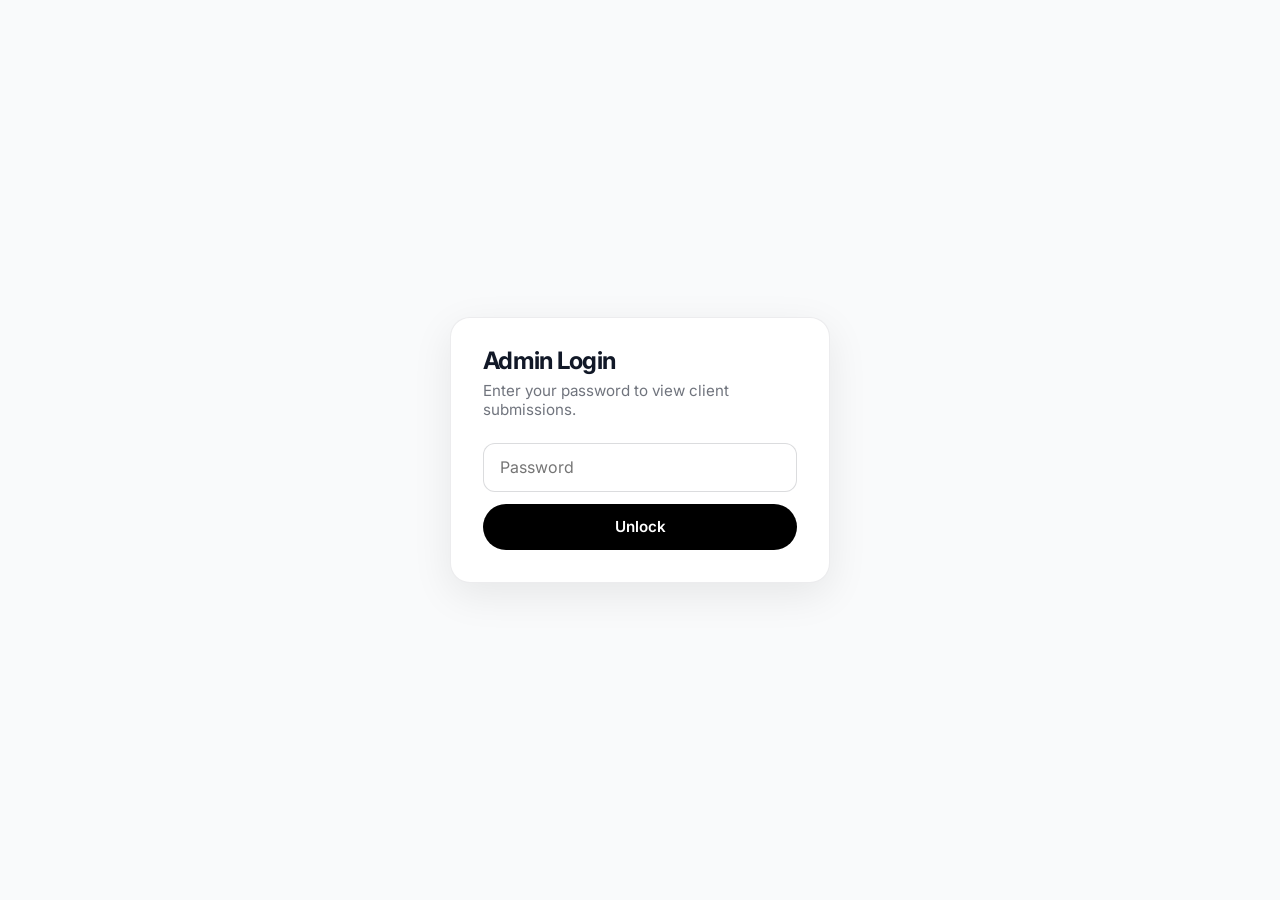
<file: admin/index.html>
<!DOCTYPE html>
<html lang="en">
<head>
  <meta charset="UTF-8">
  <meta name="viewport" content="width=device-width, initial-scale=1.0">
  <meta name="robots" content="noindex, nofollow">
  <title>Admin | Client Submissions</title>
  <link rel="stylesheet" href="../css/index.css">
  <link rel="stylesheet" href="../css/admin.css">
</head>
<body>
  <section class="login-screen" id="loginScreen">
    <div class="login-card">
      <h1>Admin Login</h1>
      <p>Enter your password to view client submissions.</p>
      <form class="login-form" id="loginForm">
        <input type="password" id="passwordInput" placeholder="Password" autocomplete="current-password" required>
        <button type="submit">Unlock</button>
      </form>
      <p class="login-error" id="loginError">Incorrect password. Try again.</p>
    </div>
  </section>

  <div class="admin-app" id="adminApp">
    <div class="admin-container">
      <header class="admin-header">
        <h1>Client Submissions</h1>
        <div class="header-actions">
          <button class="logout-btn" type="button" id="logoutBtn">Logout</button>
          <a href="../index.html" class="back-link">
            <svg xmlns="http://www.w3.org/2000/svg" fill="none" viewBox="0 0 24 24" stroke-width="2" stroke="currentColor">
              <path stroke-linecap="round" stroke-linejoin="round" d="M10.5 19.5 3 12m0 0 7.5-7.5M3 12h18" />
            </svg>
            Back to Portfolio
          </a>
        </div>
      </header>

      <div class="stats">
        <div class="stat-card">
          <div class="stat-label">Total</div>
          <div class="stat-value" id="totalCount">0</div>
        </div>
        <div class="stat-card">
          <div class="stat-label">New</div>
          <div class="stat-value" id="newCount">0</div>
        </div>
        <div class="stat-card">
          <div class="stat-label">Contacted</div>
          <div class="stat-value" id="contactedCount">0</div>
        </div>
        <div class="stat-card">
          <div class="stat-label">Completed</div>
          <div class="stat-value" id="completedCount">0</div>
        </div>
      </div>

      <div class="submissions-header">
        <h2>All Submissions</h2>
        <div class="filter-buttons">
          <button class="filter-btn" type="button" id="refreshBtn">Refresh</button>
          <button class="filter-btn active" data-filter="all" type="button">All</button>
          <button class="filter-btn" data-filter="new" type="button">New</button>
          <button class="filter-btn" data-filter="contacted" type="button">Contacted</button>
          <button class="filter-btn" data-filter="completed" type="button">Completed</button>
        </div>
      </div>

      <div class="submissions-list" id="submissionsList">
        <div class="empty-state">
          <p>Loading submissions...</p>
        </div>
      </div>
    </div>
  </div>

  <script src="../js/admin-auth.js"></script>
  <script src="../js/upstash-config.js"></script>
  <script src="../js/submissions-db.js"></script>
  <script>
    let allSubmissions = [];
    let currentFilter = 'all';

    const loginScreen = document.getElementById('loginScreen');
    const adminApp = document.getElementById('adminApp');
    const loginError = document.getElementById('loginError');

    function escapeHtml(value) {
      return String(value)
        .replace(/&/g, '&amp;')
        .replace(/</g, '&lt;')
        .replace(/>/g, '&gt;')
        .replace(/"/g, '&quot;')
        .replace(/'/g, '&#39;');
    }

    function showAdmin() {
      loginScreen.style.display = 'none';
      adminApp.classList.add('visible');
      loadSubmissions();
    }

    function showLogin() {
      AdminAuth.logout();
      adminApp.classList.remove('visible');
      loginScreen.style.display = 'grid';
      document.getElementById('passwordInput').value = '';
      loginError.classList.remove('visible');
    }

    document.getElementById('loginForm').addEventListener('submit', (event) => {
      event.preventDefault();
      const password = document.getElementById('passwordInput').value;

      if (AdminAuth.login(password)) {
        loginError.classList.remove('visible');
        showAdmin();
        return;
      }

      loginError.classList.add('visible');
    });

    document.getElementById('logoutBtn').addEventListener('click', showLogin);

    async function loadSubmissions() {
      try {
        const db = await SubmissionsDb.loadDb();
        allSubmissions = db.submissions || [];
        updateStats();
        renderSubmissions();
      } catch (error) {
        document.getElementById('submissionsList').innerHTML = `
          <div class="empty-state">
            <p>Could not load submissions.</p>
          </div>
        `;
      }
    }

    function updateStats() {
      document.getElementById('totalCount').textContent = allSubmissions.length;
      document.getElementById('newCount').textContent = allSubmissions.filter(s => s.status === 'new').length;
      document.getElementById('contactedCount').textContent = allSubmissions.filter(s => s.status === 'contacted').length;
      document.getElementById('completedCount').textContent = allSubmissions.filter(s => s.status === 'completed').length;
    }

    function renderSubmissions() {
      const list = document.getElementById('submissionsList');
      const filtered = currentFilter === 'all'
        ? allSubmissions
        : allSubmissions.filter(s => s.status === currentFilter);

      if (filtered.length === 0) {
        list.innerHTML = `
          <div class="empty-state">
            <p>No ${currentFilter === 'all' ? '' : currentFilter} submissions</p>
          </div>
        `;
        return;
      }

      list.innerHTML = filtered.map(sub => `
        <article class="submission-card">
          <div class="submission-header">
            <div class="submission-info">
              <h3>${escapeHtml(sub.name)}</h3>
              <div class="submission-meta">
                <span>${new Date(sub.submittedAt).toLocaleDateString()}</span>
                <span>${new Date(sub.submittedAt).toLocaleTimeString()}</span>
              </div>
            </div>
            <span class="status-badge status-${escapeHtml(sub.status)}">${escapeHtml(sub.status)}</span>
          </div>

          <div class="submission-details">
            <div>
              <div class="detail-label">Service</div>
              <div class="detail-value">${escapeHtml(sub.service)}</div>
            </div>
            <div>
              <div class="detail-label">Email</div>
              <div class="detail-value">${escapeHtml(sub.email)}</div>
            </div>
            <div>
              <div class="detail-label">Company</div>
              <div class="detail-value">${escapeHtml(sub.company)}</div>
            </div>
            <div>
              <div class="detail-label">Budget</div>
              <div class="detail-value">${escapeHtml(sub.budget)}</div>
            </div>
          </div>

          <div class="submission-message">
            <h4>Project Details</h4>
            <p>${escapeHtml(sub.message)}</p>
          </div>

          <div class="submission-actions">
            ${sub.status === 'new' ? `<button class="action-btn" type="button" onclick="updateStatus('${escapeHtml(sub.id)}', 'contacted')">Mark as Contacted</button>` : ''}
            ${sub.status === 'contacted' ? `<button class="action-btn" type="button" onclick="updateStatus('${escapeHtml(sub.id)}', 'completed')">Mark as Completed</button>` : ''}
            <button class="action-btn delete" type="button" onclick="deleteSubmission('${escapeHtml(sub.id)}')">Delete</button>
          </div>
        </article>
      `).join('');
    }

    async function updateStatus(id, status) {
      allSubmissions = allSubmissions.map(sub => sub.id === id ? { ...sub, status } : sub);

      try {
        await SubmissionsDb.saveDb({ submissions: allSubmissions });
        updateStats();
        renderSubmissions();
      } catch (error) {
        alert('Could not update submission.');
        await loadSubmissions();
      }
    }

    async function deleteSubmission(id) {
      if (!confirm('Delete this submission?')) {
        return;
      }

      allSubmissions = allSubmissions.filter(sub => sub.id !== id);

      try {
        await SubmissionsDb.saveDb({ submissions: allSubmissions });
        updateStats();
        renderSubmissions();
      } catch (error) {
        alert('Could not delete submission.');
        await loadSubmissions();
      }
    }

    document.getElementById('refreshBtn').addEventListener('click', loadSubmissions);

    document.querySelectorAll('.filter-btn[data-filter]').forEach(btn => {
      btn.addEventListener('click', () => {
        document.querySelectorAll('.filter-btn[data-filter]').forEach(item => item.classList.remove('active'));
        btn.classList.add('active');
        currentFilter = btn.dataset.filter;
        renderSubmissions();
      });
    });

    if (AdminAuth.isAuthenticated()) {
      showAdmin();
    }

    setInterval(() => {
      if (AdminAuth.isAuthenticated()) {
        loadSubmissions();
      }
    }, 30000);
  </script>
</body>
</html>
</file>
<file: css/index.css>
@import url('https://fonts.googleapis.com/css2?family=Inter:wght@300;400;500;600;700&family=Instrument+Serif:ital@0;1&display=swap');

* {
  box-sizing: border-box;
  font-family: 'Inter', sans-serif;
}

html {
  scroll-behavior: smooth;
}

body {
  margin: 0;
  background: #fff;
  color: #111827;
}

a {
  color: inherit;
  text-decoration: none;
}

.page-root {
  min-height: 100vh;
  background: #fff;
  padding: 0.75rem;
}

.portfolio-panel,
.content-section {
  max-width: 1400px;
  margin: 0 auto;
  padding-left: 0;
  padding-right: 0;
}

.portfolio-panel {
  position: relative;
  overflow: hidden;
  border-radius: 2rem;
  min-height: calc(100vh - 1.5rem);
  padding: 1rem 1rem 0 1rem;
  isolation: isolate;
}

.panel-media,
.panel-overlay {
  position: absolute;
  inset: 0;
  width: 100%;
  height: 100%;
}

.panel-media {
  object-fit: cover;
  display: block;
  z-index: -2;
}

.panel-overlay {
  z-index: -1;
  background: rgba(255, 255, 255, 0.18);
  backdrop-filter: blur(0px);
}

.glass-card {
  background: rgba(255, 255, 255, 0.72);
  backdrop-filter: blur(12px);
  border: 1px solid rgba(255, 255, 255, 0.35);
  box-shadow: 0 14px 40px rgba(0, 0, 0, 0.14);
}

.panel-content {
  position: relative;
  z-index: 1;
  display: flex;
  flex-direction: column;
  min-height: 100%;
}

.nav-pill {
  width: fit-content;
  max-width: 100%;
  margin: 0 auto;
  display: flex;
  align-items: center;
  gap: 0.75rem;
  padding: 0.6rem 0.75rem;
  border-radius: 999px;
  background: rgba(255, 255, 255, 0.8);
  backdrop-filter: blur(16px);
  box-shadow: 0 8px 30px rgba(0, 0, 0, 0.12);
}

.nav-logo {
  display: inline-flex;
  width: 2rem;
  height: 2rem;
  flex: none;
}

.nav-logo svg {
  width: 100%;
  height: 100%;
  display: block;
}

.nav-logo img {
  width: 100%;
  height: 100%;
  display: block;
  object-fit: contain;
}

.nav-links {
  display: none;
  align-items: center;
  gap: 1rem;
}

.nav-links a {
  color: #111827;
  font-size: 0.875rem;
  font-weight: 500;
  opacity: 0.9;
  transition: opacity 0.2s ease;
}

.nav-links a:hover {
  opacity: 0.55;
}

.nav-cta {
  margin-left: auto;
  padding: 0.75rem 1rem;
  border-radius: 999px;
  background: #000;
  color: #fff;
  font-size: 0.875rem;
  font-weight: 600;
  white-space: nowrap;
}

.nav-cta:hover {
  background: #1f2937;
}

.hero-layout {
  display: grid;
  grid-template-columns: 1fr;
  gap: 1.5rem;
  flex: 1;
  align-items: center;
  padding-top: 2.5rem;
}

.hero-actions {
  display: grid;
  grid-template-columns: repeat(2, minmax(0, 1fr));
  gap: 0.75rem;
  margin-top: 2.75rem;
  margin-bottom: 0;
}

.hero-btn {
  display: inline-flex;
  align-items: center;
  justify-content: center;
  gap: 0.55rem;
  min-height: 3rem;
  padding: 0.75rem 1rem;
  border-radius: 999px;
  background: rgba(255, 255, 255, 0.82);
  color: #111827;
  font-size: 0.95rem;
  font-weight: 600;
  box-shadow: 0 10px 24px rgba(0, 0, 0, 0.12);
}

.hero-btn svg {
  width: 1rem;
  height: 1rem;
  flex: none;
}

.hero-btn:hover {
  background: #fff;
}

.hero-copy {
  max-width: 38rem;
  padding: 1.25rem;
  border-radius: 1.5rem;
}

.hero-side {
  display: grid;
  gap: 1rem;
  align-self: end;
  justify-items: center;
}

.hero-avatar-wrap {
  display: flex;
  justify-content: center;
}

.hero-avatar {
  width: min(100%, 280px);
  aspect-ratio: 1;
  object-fit: cover;
  border-radius: 50%;
  border: 8px solid rgba(255, 255, 255, 0.8);
  box-shadow: 0 20px 60px rgba(0, 0, 0, 0.2);
}

.hero-note {
  width: min(100%, 280px);
  padding: 1rem 1.1rem;
  border-radius: 1.25rem;
}

.hero-note-title {
  margin-bottom: 0.35rem;
  color: #111827;
  font-size: 0.72rem;
  font-weight: 700;
  letter-spacing: 0.16em;
  text-transform: uppercase;
}

.hero-note-text {
  color: #111827;
  font-size: 0.95rem;
  line-height: 1.45;
}

.section-head {
  margin-bottom: 1rem;
}

.eyebrow {
  margin-bottom: 0.75rem;
  color: rgba(17, 24, 39, 0.62);
  text-transform: uppercase;
  letter-spacing: 0.08em;
  font-size: 0.6875rem;
  font-weight: 700;
}

h1,
h2,
h3,
p {
  margin: 0;
}

h1 {
  font-size: clamp(2.5rem, 7vw, 4.75rem);
  line-height: 0.95;
  letter-spacing: -0.05em;
}

h2 {
  font-size: clamp(1.8rem, 4vw, 3rem);
  line-height: 1;
  letter-spacing: -0.04em;
}

h3 {
  font-size: 1.15rem;
  line-height: 1.2;
}

.lead {
  margin-top: 1rem;
  max-width: 40rem;
  font-size: 1.05rem;
  color: #111827;
}

.supporting {
  margin-top: 0.8rem;
  max-width: 42rem;
  color: rgba(17, 24, 39, 0.76);
}

.hero-tags {
  display: flex;
  flex-wrap: wrap;
  gap: 0.5rem;
  margin-top: 1.25rem;
}

.hero-tags span {
  padding: 0.5rem 0.8rem;
  border-radius: 999px;
  background: rgba(255, 255, 255, 0.82);
  font-size: 0.875rem;
  font-weight: 600;
}

.content-section {
  padding: 3.5rem 1.5rem 0;
}

.content-section:first-of-type {
  padding-top: 2rem;
}

.grid {
  display: grid;
  gap: 1rem;
}

.skills-grid,
.competency-grid,
.showcase-grid,
.projects-grid,
.certifications-grid {
  grid-template-columns: repeat(auto-fit, minmax(280px, 1fr));
  max-width: 100%;
}

@media (min-width: 768px) {
  .projects-grid {
    grid-template-columns: repeat(2, 1fr);
  }
}

@media (min-width: 1024px) {
  .projects-grid {
    grid-template-columns: repeat(3, 1fr);
  }
}

@media (min-width: 1280px) {
  .projects-grid {
    grid-template-columns: repeat(4, 1fr);
  }
}

.competency-card {
  padding: 1.25rem;
  height: 100%;
}

.competency-card h3 {
  margin-bottom: 0.8rem;
}

.icon-grid {
  display: grid;
  grid-template-columns: repeat(auto-fit, minmax(4rem, 1fr));
  gap: 0.5rem;
}

.icon-tile {
  display: grid;
  justify-items: center;
  gap: 0.35rem;
  width: 100%;
  max-width: 4rem;
  padding: 0.55rem 0.35rem 0.5rem;
  min-height: 5rem;
  border-radius: 0.9rem;
  background: rgba(255, 255, 255, 0.9);
  border: 1px solid rgba(17, 24, 39, 0.08);
}

.icon-tile img {
  width: 1.35rem;
  height: 1.35rem;
  object-fit: contain;
}

.icon-tile span {
  font-size: 0.64rem;
  font-weight: 600;
  line-height: 1.1;
  text-align: center;
  color: rgba(17, 24, 39, 0.78);
}

.contact-actions {
  display: flex;
  flex-wrap: wrap;
  gap: 0.75rem;
}

.contact-btn {
  display: inline-flex;
  align-items: center;
  justify-content: center;
  min-height: 3rem;
  padding: 0.75rem 1.25rem;
  border-radius: 999px;
  border: 1px solid rgba(17, 24, 39, 0.12);
  background: rgba(255, 255, 255, 0.9);
  font-size: 0.95rem;
  font-weight: 600;
}

.contact-btn:hover {
  background: #fff;
  border-color: rgba(17, 24, 39, 0.3);
}

.contact-btn--primary {
  background: #000;
  color: #fff;
  border-color: #000;
}

.contact-btn--primary:hover {
  background: #1f2937;
  color: #fff;
}

.section-intro {
  margin-top: 0.5rem;
  color: rgba(17, 24, 39, 0.66);
  font-size: 0.9rem;
}

.showcase-groups {
  display: grid;
  gap: 2.5rem;
  width: 100%;
  max-width: 100%;
  overflow: hidden;
}

.showcase-group-head {
  display: flex;
  flex-direction: column;
  align-items: flex-start;
  gap: 0.75rem;
  margin-bottom: 1rem;
}

.showcase-group-head > div:first-child {
  width: 100%;
}

@media (min-width: 640px) {
  .showcase-group-head {
    flex-direction: row;
    flex-wrap: wrap;
    justify-content: space-between;
  }

  .showcase-group-head > div:first-child {
    width: auto;
    flex: 1;
    min-width: 0;
  }
}

.showcase-group-head h3 {
  margin: 0;
}

.showcase-group-head p {
  margin: 0.35rem 0 0;
  max-width: 52ch;
  color: rgba(17, 24, 39, 0.7);
  font-size: 0.9rem;
}

.showcase-group-meta {
  display: flex;
  flex-wrap: wrap;
  align-items: center;
  gap: 0.5rem;
}

.showcase-chip,
.showcase-count {
  padding: 0.35rem 0.7rem;
  border-radius: 999px;
  border: 1px solid rgba(17, 24, 39, 0.12);
  background: rgba(255, 255, 255, 0.7);
  color: rgba(17, 24, 39, 0.72);
  text-transform: uppercase;
  letter-spacing: 0.06em;
  font-size: 0.625rem;
  font-weight: 700;
  white-space: nowrap;
}

.showcase-link {
  padding: 0.35rem 0.85rem;
  border-radius: 999px;
  background: #000;
  color: #fff;
  font-size: 0.7rem;
  font-weight: 600;
  white-space: nowrap;
}

.showcase-link:hover {
  background: #1f2937;
}

.showcase-track {
  display: grid;
  grid-auto-flow: column;
  grid-auto-columns: min(85vw, 340px);
  justify-content: start;
  gap: 1rem;
  overflow-x: auto;
  overflow-y: hidden;
  max-width: 100%;
  width: 100%;
  padding: 0.25rem 0 0.75rem;
  scroll-snap-type: x mandatory;
  -webkit-overflow-scrolling: touch;
  overscroll-behavior-x: contain;
  scrollbar-width: thin;
  scrollbar-color: rgba(17, 24, 39, 0.2) transparent;
}

.showcase-track::-webkit-scrollbar {
  height: 6px;
}

.showcase-track::-webkit-scrollbar-track {
  background: transparent;
}

.showcase-track::-webkit-scrollbar-thumb {
  background: rgba(17, 24, 39, 0.2);
  border-radius: 3px;
}

.showcase-track::-webkit-scrollbar-thumb:hover {
  background: rgba(17, 24, 39, 0.3);
}

.showcase-track--portrait {
  grid-auto-columns: min(72vw, 260px);
}

.showcase-shot {
  scroll-snap-align: start;
  display: flex;
  flex-direction: column;
  gap: 0.6rem;
  margin: 0;
  min-width: 0;
  max-width: 100%;
  padding: 0.65rem;
  border-radius: 1.5rem;
  background: rgba(255, 255, 255, 0.96);
  border: 1px solid rgba(17, 24, 39, 0.06);
  box-shadow: 0 18px 44px rgba(17, 24, 39, 0.08);
}

.showcase-shot img {
  width: 100%;
  max-width: 100%;
  aspect-ratio: 16 / 10;
  height: auto;
  object-fit: cover;
  object-position: top center;
  display: block;
  border-radius: 1.1rem;
  background: rgba(248, 250, 252, 0.9);
}

.showcase-track--portrait .showcase-shot img {
  aspect-ratio: 9 / 18;
  object-fit: cover;
}

.showcase-shot figcaption {
  color: rgba(17, 24, 39, 0.6);
  text-transform: uppercase;
  letter-spacing: 0.07em;
  font-size: 0.625rem;
  font-weight: 700;
  text-align: center;
}

.card {
  padding: 1.25rem;
  border-radius: 1.25rem;
  color: #111827;
}

.card p {
  margin-top: 0.65rem;
  color: rgba(17, 24, 39, 0.76);
}

.card ul {
  margin: 1rem 0 0;
  padding-left: 0;
  color: #111827;
  list-style: none;
}

.card li {
  display: flex;
  align-items: flex-start;
  gap: 0.5rem;
}

.card li::before {
  content: '';
  width: 1rem;
  height: 1rem;
  flex: none;
  margin-top: 0.15rem;
  background-color: currentColor;
  -webkit-mask: url("data:image/svg+xml,%3Csvg xmlns='http://www.w3.org/2000/svg' fill='none' viewBox='0 0 24 24' stroke-width='1.5' stroke='currentColor'%3E%3Cpath stroke-linecap='round' stroke-linejoin='round' d='M9 12.75 11.25 15 15 9.75M21 12a9 9 0 1 1-18 0 9 9 0 0 1 18 0Z' /%3E%3C/svg%3E") no-repeat center / contain;
  mask: url("data:image/svg+xml,%3Csvg xmlns='http://www.w3.org/2000/svg' fill='none' viewBox='0 0 24 24' stroke-width='1.5' stroke='currentColor'%3E%3Cpath stroke-linecap='round' stroke-linejoin='round' d='M9 12.75 11.25 15 15 9.75M21 12a9 9 0 1 1-18 0 9 9 0 0 1 18 0Z' /%3E%3C/svg%3E") no-repeat center / contain;
}

.cert-card figure {
  margin: 0;
  aspect-ratio: 1.45 / 1;
  overflow: hidden;
  border-radius: 1rem;
}

.cert-card img {
  width: 100%;
  height: 100%;
  object-fit: cover;
  display: block;
}

.card li + li {
  margin-top: 0.45rem;
}

.project-actions {
  margin-top: 1rem;
}

.preview-btn {
  display: inline-flex;
  align-items: center;
  justify-content: center;
  padding: 0.65rem 1rem;
  border-radius: 999px;
  background: #000;
  color: #fff;
  border: 1px solid rgba(0, 0, 0, 0.08);
}

.preview-btn:hover {
  background: #1f2937;
}

.preview-btn.disabled {
  opacity: 0.6;
  pointer-events: none;
}

@media (min-width: 640px) {
  .portfolio-panel {
    padding: 1.25rem;
    border-radius: 2rem;
    min-height: 100vh;
  }

  .nav-pill {
    padding: 0.7rem 0.9rem;
  }

  .nav-links {
    display: flex;
  }

  .hero-layout {
    grid-template-columns: minmax(0, 1.15fr) minmax(260px, 0.85fr);
    gap: 2rem;
    padding-top: 3.5rem;
  }

  .hero-actions {
    grid-template-columns: repeat(4, minmax(0, 1fr));
  }

  .content-section {
    padding-top: 4rem;
  }

  .icon-grid {
    grid-template-columns: repeat(auto-fit, minmax(4rem, 1fr));
  }

  .showcase-media-grid {
    grid-template-columns: repeat(3, minmax(0, 1fr));
  }

  .showcase-track {
    grid-auto-columns: min(60vw, 380px);
  }
}

@media (min-width: 768px) {
  .portfolio-panel {
    min-height: 100vh;
  }

  .showcase-track {
    grid-auto-columns: min(46vw, 420px);
  }
}

@media (min-width: 900px) {
  .competency-grid {
    grid-template-columns: 1fr 1.6fr 1fr;
    gap: 1rem;
    align-items: stretch;
  }

  .competency-card {
    padding: 1.25rem;
  }

  .icon-grid {
    gap: 0.5rem;
  }

  .icon-tile {
    width: 4rem;
  }
}

@media (min-width: 1024px) {
  .showcase-track {
    grid-auto-columns: min(38vw, 480px);
  }

  .showcase-track--portrait {
    grid-auto-columns: 300px;
  }
}
</file>
<file: css/admin.css>
* {
  box-sizing: border-box;
  font-family: 'Inter', sans-serif;
}

body {
  margin: 0;
  background: #f9fafb;
  color: #111827;
}

.login-screen {
  min-height: 100vh;
  display: grid;
  place-items: center;
  padding: 1.5rem;
}

.login-card {
  width: 100%;
  max-width: 380px;
  background: #fff;
  border: 1px solid rgba(17, 24, 39, 0.08);
  border-radius: 1.25rem;
  padding: 2rem;
  box-shadow: 0 12px 40px rgba(0, 0, 0, 0.08);
}

.login-card h1 {
  margin: 0 0 0.5rem;
  font-size: 1.5rem;
  letter-spacing: -0.03em;
}

.login-card p {
  margin: 0 0 1.5rem;
  color: rgba(17, 24, 39, 0.6);
  font-size: 0.95rem;
}

.login-form {
  display: grid;
  gap: 0.75rem;
}

.login-form input {
  width: 100%;
  padding: 0.85rem 1rem;
  border-radius: 0.75rem;
  border: 1px solid rgba(17, 24, 39, 0.15);
  font-size: 1rem;
}

.login-form button {
  padding: 0.85rem 1rem;
  border: none;
  border-radius: 999px;
  background: #000;
  color: #fff;
  font-size: 0.95rem;
  font-weight: 600;
  cursor: pointer;
}

.login-error {
  display: none;
  margin-top: 0.75rem;
  color: #dc2626;
  font-size: 0.875rem;
}

.login-error.visible {
  display: block;
}

.admin-app {
  display: none;
}

.admin-app.visible {
  display: block;
}

.admin-container {
  max-width: 1400px;
  margin: 0 auto;
  padding: 2rem 1.5rem;
}

.admin-header {
  display: flex;
  justify-content: space-between;
  align-items: center;
  margin-bottom: 2rem;
  padding-bottom: 1.5rem;
  border-bottom: 2px solid rgba(17, 24, 39, 0.1);
}

.admin-header h1 {
  font-size: 2rem;
  margin: 0;
  letter-spacing: -0.03em;
}

.header-actions {
  display: flex;
  gap: 0.75rem;
  align-items: center;
}

.back-link,
.logout-btn {
  display: inline-flex;
  align-items: center;
  gap: 0.5rem;
  padding: 0.65rem 1.25rem;
  border-radius: 999px;
  background: rgba(255, 255, 255, 0.9);
  border: 1px solid rgba(17, 24, 39, 0.1);
  font-size: 0.9rem;
  font-weight: 500;
  text-decoration: none;
  color: inherit;
  cursor: pointer;
  transition: all 0.3s ease;
}

.back-link:hover,
.logout-btn:hover {
  background: #fff;
  border-color: rgba(17, 24, 39, 0.25);
}

.back-link svg {
  width: 1.25rem;
  height: 1.25rem;
}

.stats {
  display: grid;
  grid-template-columns: repeat(auto-fit, minmax(200px, 1fr));
  gap: 1rem;
  margin-bottom: 2rem;
}

.stat-card {
  background: #fff;
  padding: 1.5rem;
  border-radius: 1rem;
  border: 1px solid rgba(17, 24, 39, 0.08);
  box-shadow: 0 4px 16px rgba(0, 0, 0, 0.04);
}

.stat-label {
  font-size: 0.875rem;
  color: rgba(17, 24, 39, 0.6);
  font-weight: 600;
  text-transform: uppercase;
  letter-spacing: 0.05em;
  margin-bottom: 0.5rem;
}

.stat-value {
  font-size: 2rem;
  font-weight: 700;
  color: #000;
}

.submissions-header {
  display: flex;
  justify-content: space-between;
  align-items: center;
  margin-bottom: 1.5rem;
  gap: 1rem;
  flex-wrap: wrap;
}

.submissions-header h2 {
  font-size: 1.5rem;
  margin: 0;
}

.filter-buttons {
  display: flex;
  gap: 0.5rem;
  flex-wrap: wrap;
}

.filter-btn {
  padding: 0.5rem 1rem;
  border-radius: 999px;
  border: 1px solid rgba(17, 24, 39, 0.15);
  background: #fff;
  font-size: 0.875rem;
  font-weight: 600;
  cursor: pointer;
  transition: all 0.2s ease;
}

.filter-btn.active {
  background: #000;
  color: #fff;
  border-color: #000;
}

.submissions-list {
  display: grid;
  gap: 1.25rem;
}

.submission-card {
  background: #fff;
  border: 1px solid rgba(17, 24, 39, 0.08);
  border-radius: 1.25rem;
  padding: 1.75rem;
  box-shadow: 0 4px 16px rgba(0, 0, 0, 0.04);
}

.submission-header {
  display: flex;
  justify-content: space-between;
  align-items: flex-start;
  margin-bottom: 1rem;
  gap: 1rem;
}

.submission-info h3 {
  font-size: 1.25rem;
  margin: 0 0 0.35rem;
}

.submission-meta {
  display: flex;
  gap: 1rem;
  font-size: 0.875rem;
  color: rgba(17, 24, 39, 0.6);
  flex-wrap: wrap;
}

.status-badge {
  padding: 0.35rem 0.85rem;
  border-radius: 999px;
  font-size: 0.75rem;
  font-weight: 700;
  text-transform: uppercase;
  letter-spacing: 0.05em;
}

.status-new {
  background: #dbeafe;
  color: #1e40af;
}

.status-contacted {
  background: #fef3c7;
  color: #92400e;
}

.status-completed {
  background: #d1fae5;
  color: #065f46;
}

.submission-details {
  display: grid;
  grid-template-columns: repeat(auto-fit, minmax(200px, 1fr));
  gap: 1rem;
  margin-bottom: 1.25rem;
  padding: 1.25rem;
  background: rgba(248, 250, 252, 0.8);
  border-radius: 0.75rem;
}

.detail-label {
  font-size: 0.75rem;
  font-weight: 700;
  color: rgba(17, 24, 39, 0.5);
  text-transform: uppercase;
  letter-spacing: 0.05em;
}

.detail-value {
  font-size: 0.95rem;
  font-weight: 600;
  color: #111827;
}

.submission-message h4 {
  font-size: 0.875rem;
  font-weight: 700;
  color: rgba(17, 24, 39, 0.6);
  text-transform: uppercase;
  margin: 0 0 0.5rem;
}

.submission-message p {
  margin: 0;
  line-height: 1.6;
  color: rgba(17, 24, 39, 0.8);
}

.submission-actions {
  display: flex;
  gap: 0.75rem;
  flex-wrap: wrap;
  margin-top: 1.25rem;
}

.action-btn {
  padding: 0.65rem 1.25rem;
  border-radius: 999px;
  border: 1px solid rgba(17, 24, 39, 0.15);
  background: #fff;
  font-size: 0.875rem;
  font-weight: 600;
  cursor: pointer;
  display: inline-flex;
  align-items: center;
  gap: 0.5rem;
}

.action-btn.delete {
  color: #dc2626;
  border-color: #fecaca;
}

.empty-state {
  text-align: center;
  padding: 4rem 2rem;
  color: rgba(17, 24, 39, 0.5);
}

.empty-state svg {
  width: 4rem;
  height: 4rem;
  margin-bottom: 1rem;
  opacity: 0.3;
}

@media (max-width: 768px) {
  .admin-header {
    flex-direction: column;
    align-items: flex-start;
  }

  .submission-details {
    grid-template-columns: 1fr;
  }
}
</file>
